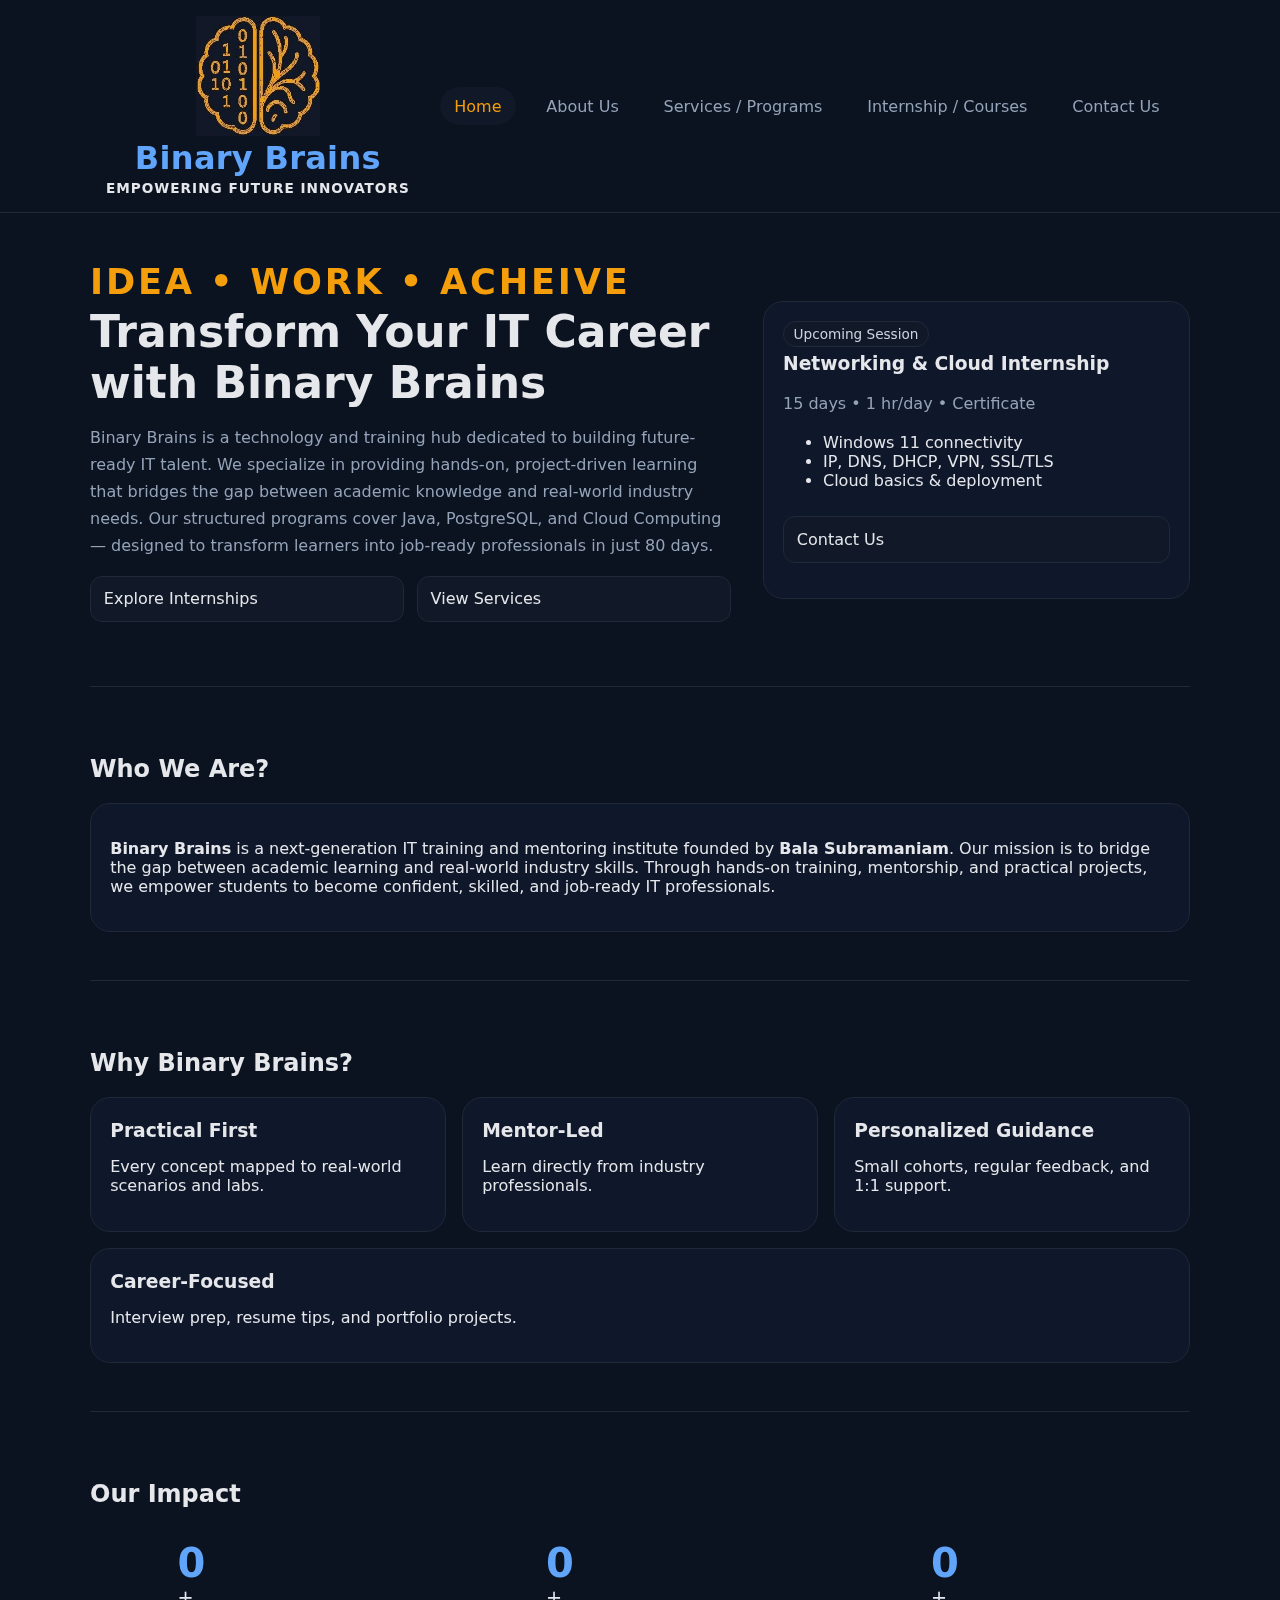
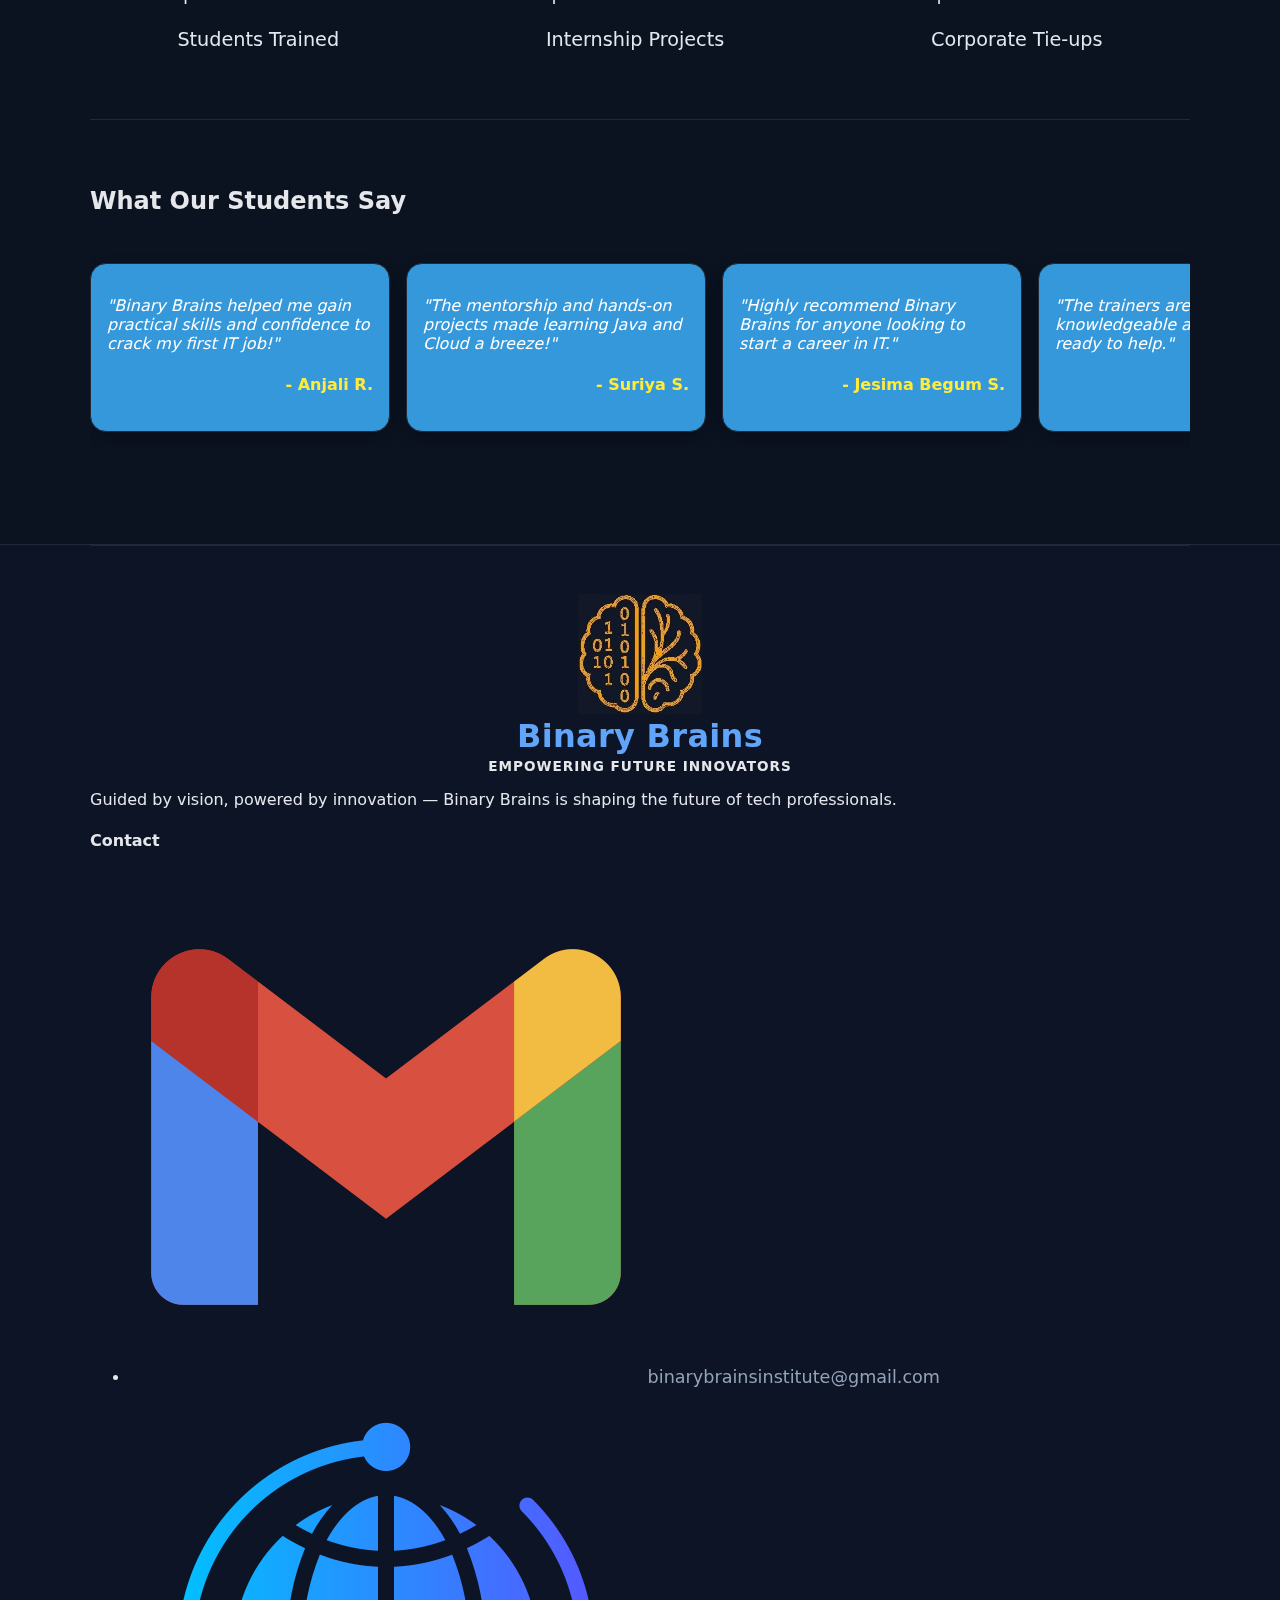
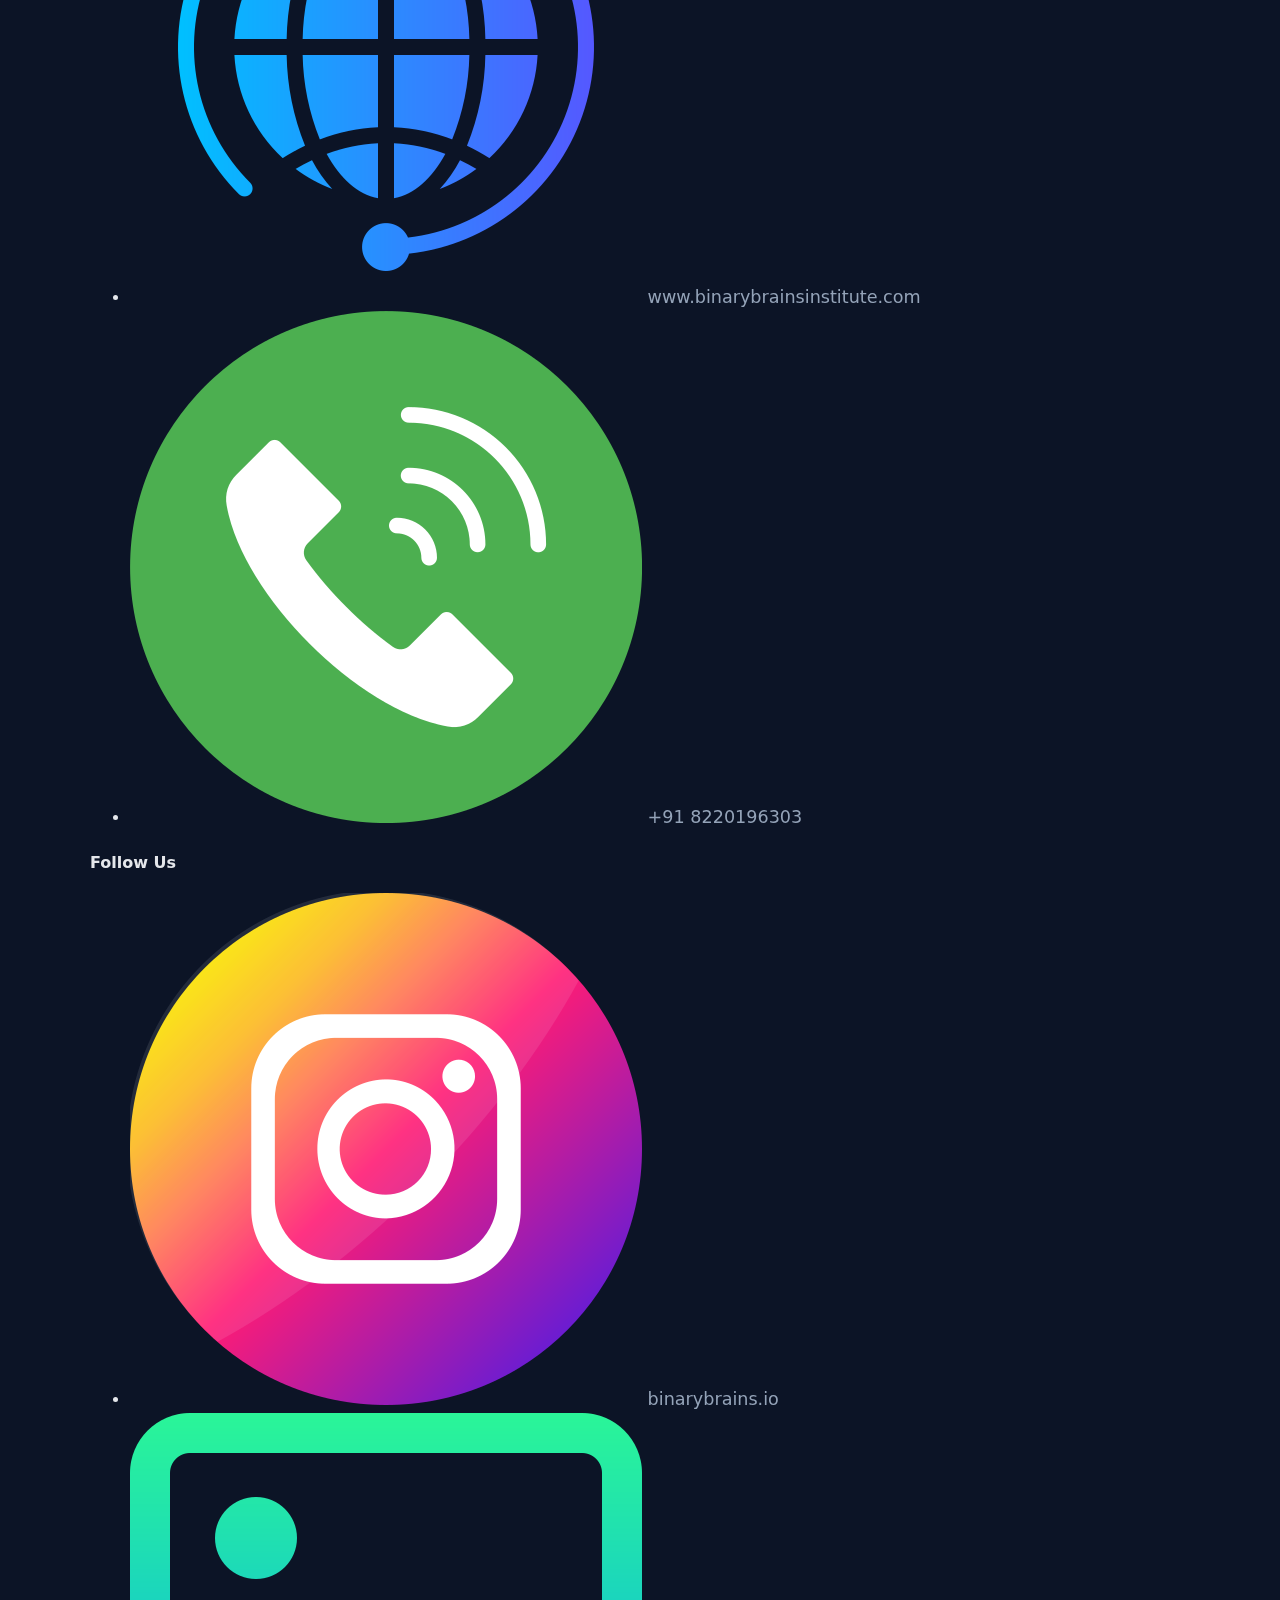
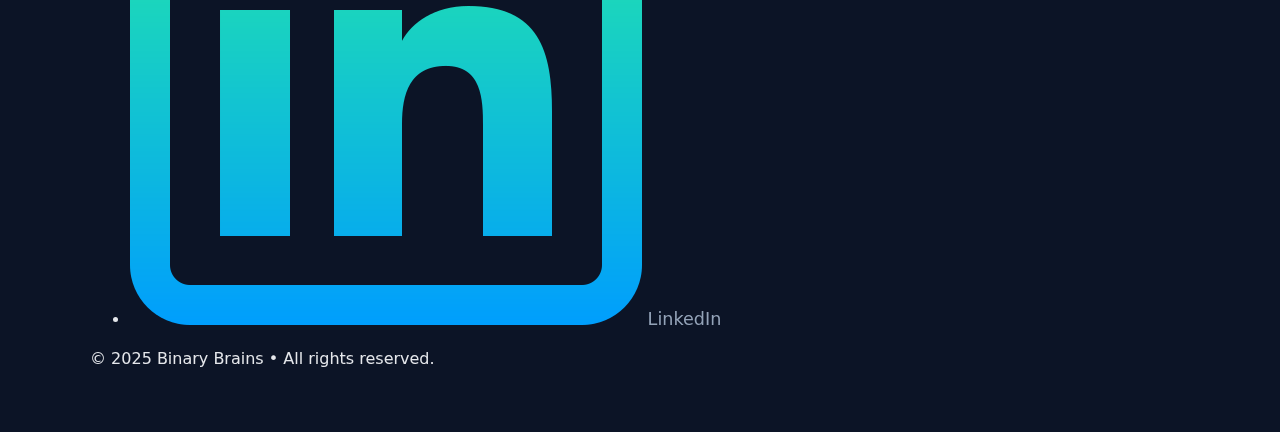
<file: index.html>
<!doctype html>
<html lang="en">
<head>

<meta charset="UTF-8" />
<meta name="viewport" content="width=device-width, initial-scale=1.0" />

<title>Binary Brains | Empowering Future Innovators in IT, Backend Development & Fullstack Development</title>
<meta name="description" content="Binary Brains Institute provides hands-on IT training, Web Development, Backend Development, Fullstack Development, Java, Python, Data Science courses, internships, and mentorship programs to make you job-ready.">


<!-- SEO Meta Tags -->
<meta name="description" content="Binary Brains Institute - Empowering Future Innovators with IT Training, Web Development, Backend Development, Data Science, Internships, and Mentorship.">
<meta name="keywords" content="IT training, internships, Binary Brains, coding, programming, cloud, Java, Python, Web Development, Fullstack, Networking, AI, Data Science">
<meta name="author" content="Binary Brains">

<!-- Open Graph / Social Sharing -->
<meta property="og:type" content="website">
<meta property="og:title" content="Binary Brains - Empowering Future Innovators">
<meta property="og:description" content="Hands-on IT Training, Web Development, Java, Python, Data Science, Internships, and Mentorship to make you job-ready.">
<meta property="og:image" content="https://www.binarybrainsinstitute.com/assets/logo.jpeg">
<meta property="og:url" content="https://www.binarybrainsinstitute.com">
<meta property="og:site_name" content="Binary Brains Institute">

<!-- Twitter Card -->
<meta name="twitter:card" content="summary_large_image">
<meta name="twitter:title" content="Binary Brains - Empowering Future Innovators">
<meta name="twitter:description" content="Hands-on IT Training, Web Development, Java, Python, Data Science, Internships, and Mentorship to make you job-ready.">
<meta name="twitter:image" content="https://www.binarybrainsinstitute.com/assets/logo.jpeg">
<meta name="twitter:site" content="@BinaryBrainsIn">

 <!-- Favicons -->
  <link rel="icon" href="/favicon.ico" type="image/x-icon">
  <link rel="icon" type="image/png" sizes="32x32" href="/favicon-32x32.png">
  <link rel="icon" type="image/png" sizes="16x16" href="/favicon-16x16.png">
  <link rel="apple-touch-icon" sizes="180x180" href="/apple-touch-icon.png">
  <link rel="icon" type="image/png" sizes="192x192" href="/android-chrome-192x192.png">
  <link rel="icon" type="image/png" sizes="512x512" href="/android-chrome-512x512.png">
  <link rel="manifest" href="/site.webmanifest">

  <!-- Mobile Browser Theme -->
  <meta name="theme-color" content="#F59E0B">
  <meta name="apple-mobile-web-app-capable" content="yes">
  <meta name="apple-mobile-web-app-status-bar-style" content="black-translucent">
  <meta name="apple-mobile-web-app-title" content="Binary Brains">
  <meta name="mobile-web-app-capable" content="yes">

<link rel="icon" href="assets/logo.jpeg" />
<link rel="stylesheet" href="styles.css" />

<!-- JSON-LD Structured Data -->
<script type="application/ld+json">
{
  "@context": "https://schema.org",
  "@type": "EducationalOrganization",
  "name": "Binary Brains Institute",
  "url": "https://www.binarybrainsinstitute.com",
  "logo": "https://www.binarybrainsinstitute.com/assets/logo.jpeg",
  "sameAs": [
    "https://www.instagram.com/binarybrainsinstitute",
    "https://www.linkedin.com/company/binarybrainsinstitute"
  ],
  "contactPoint": {
    "@type": "ContactPoint",
    "email": "binarybrainsinstitute@gmail.com",
    "telephone": "+91 8220196303",
    "contactType": "customer support"
  },
  "address": {
    "@type": "PostalAddress",
    "streetAddress": "Your Street Address",
    "addressLocality": "Your City",
    "postalCode": "Your Pincode",
    "addressCountry": "IN"
  },
  "founder": {
    "@type": "Person",
    "name": "Founder Name"
  },
  "foundingDate": "2020",
  "curriculum": {
    "@type": "EducationalOccupationalProgram",
    "name": "Web Development, Python, Data Science",
    "educationalLevel": "Beginner to Advanced"
  }
}
</script>

</head>

<body>

<!-- NAVIGATION -->
<nav>
  <div class="container nav-inner">
    <a href="index.html" class="brand">
      <img src="assets/logo.jpeg" alt="Binary Brains logo"/>
      <span>Binary Brains</span>
      <small class="tagline">EMPOWERING FUTURE INNOVATORS</small>
    </a>
    <ul class="menu">
      <li><a data-nav href="index.html">Home</a></li>
      <li><a data-nav href="about.html">About Us</a></li>
      <li><a data-nav href="services.html">Services / Programs</a></li>
      <li><a data-nav href="internship.html">Internship / Courses</a></li>
      <li><a data-nav href="contact.html">Contact Us</a></li>
    </ul>
    <!--  Hamburger Icon -->
    <button class="menu-toggle" aria-label="Toggle navigation">
      <span></span>
      <span></span>
      <span></span>
    </button>
  </div>

  <!--  Mobile Menu -->
  <div class="mobile">
    <a data-nav href="index.html">Home</a>
    <a data-nav href="about.html">About Us</a>
    <a data-nav href="services.html">Services / Programs</a>
    <a data-nav href="internship.html">Internship / Courses</a>
    <a data-nav href="contact.html">Contact Us</a>
  </div>
</nav>

<header class="container hero">
  <div>
    <div class="kicker">Idea • Work • Acheive</div>
    <h1>Transform Your IT Career with Binary Brains</h1>
    <p>Binary Brains is a technology and training hub dedicated to building future-ready IT talent. We specialize in providing hands-on, project-driven learning that bridges the gap between academic knowledge and real-world industry needs. Our structured programs cover Java, PostgreSQL, and Cloud Computing — designed to transform learners into job-ready professionals in just 80 days.</p>
    <div style="display:flex;gap:.8rem;margin-top:1rem">
      <a class="btn" href="internship.html">Explore Internships</a>
      <a class="btn" href="services.html">View Services</a>
    </div>
  </div>
  <div class="card">
    <span class="badge">Upcoming Session</span>
    <h3 style="margin:.4rem 0">Networking & Cloud Internship</h3>
    <p class="muted">15 days • 1 hr/day • Certificate</p>
    <ul>
      <li>Windows 11 connectivity</li>
      <li>IP, DNS, DHCP, VPN, SSL/TLS</li>
      <li>Cloud basics & deployment</li>
    </ul>
    <a class="btn" href="contact.html" style="margin-top:.6rem">Contact Us</a>
  </div>
</header>

<section class="container section">
  <h2>Who We Are?</h2>
  <div class="card">
    <p>
      <strong>Binary Brains</strong> is a next-generation IT training and mentoring institute founded by <strong>Bala Subramaniam</strong>. 
      Our mission is to bridge the gap between academic learning and real-world industry skills. 
      Through hands-on training, mentorship, and practical projects, we empower students to become confident, skilled, 
      and job-ready IT professionals.
    </p>
  </div>
</section>

<section class="container section">
  <h2>Why Binary Brains?</h2>
  <div class="card-grid">
    <div class="card"><h3>Practical First</h3><p>Every concept mapped to real-world scenarios and labs.</p></div>
    <div class="card"><h3>Mentor-Led</h3><p>Learn directly from industry professionals.</p></div>
    <div class="card"><h3>Personalized Guidance</h3><p>Small cohorts, regular feedback, and 1:1 support.</p></div>
    <div class="card"><h3>Career-Focused</h3><p>Interview prep, resume tips, and portfolio projects.</p></div>
  </div>
</section>

<section class="container section">
  <h2>Our Impact</h2>
  <div class="stats-grid">
    <div class="stat">
      <span class="counter" data-target="200">0</span>+
      <p>Students Trained</p>
    </div>
    <div class="stat">
      <span class="counter" data-target="50">0</span>+
      <p>Internship Projects</p>
    </div>
    <div class="stat">
      <span class="counter" data-target="10">0</span>+
      <p>Corporate Tie-ups</p>
    </div>
  </div>
</section>

<section class="container section">
  <h2>What Our Students Say</h2>
  <div class="testimonial-slider">
    <div class="testimonial-track">
      <div class="testimonial card"><p>"Binary Brains helped me gain practical skills and confidence to crack my first IT job!"</p><h4>- Anjali R.</h4></div>
      <div class="testimonial card"><p>"The mentorship and hands-on projects made learning Java and Cloud a breeze!"</p><h4>- Suriya S.</h4></div>
      <div class="testimonial card"><p>"Highly recommend Binary Brains for anyone looking to start a career in IT."</p><h4>- Jesima Begum S.</h4></div>
      <div class="testimonial card"><p>"The trainers are super knowledgeable and always ready to help."</p><h4>- Akshaya M.</h4></div>
      <div class="testimonial card"><p>"Project-based learning helped me build a strong portfolio for interviews."</p><h4>- Sneha M.</h4></div>
      <!-- Duplicate for seamless scroll -->
      <div class="testimonial card"><p>"Binary Brains helped me gain practical skills and confidence to crack my first IT job!"</p><h4>- Anjali R.</h4></div>
      <div class="testimonial card"><p>"The mentorship and hands-on projects made learning Java and Cloud a breeze!"</p><h4>- Suriya S.</h4></div>
      <div class="testimonial card"><p>"Highly recommend Binary Brains for anyone looking to start a career in IT."</p><h4>- Priya M.</h4></div>
    </div>
  </div>
</section>

<!-- FOOTER -->
<footer>
  <div class="container section footer-content"> 
    <!-- Brand & Vision -->
    <div class="footer-brand">
      <div class="brand">
        <img src="assets/logo.jpeg" alt="" />
        <span>Binary Brains</span>
        <small class="tagline">EMPOWERING FUTURE INNOVATORS</small>
      </div>
      <p>Guided by vision, powered by innovation — Binary Brains is shaping the future of tech professionals.</p>
    </div>

    <!-- Sections Container -->
    <div class="footer-sections-wrapper">
      
      <!-- Contact Left -->
      <div class="footer-contact">
        <h4>Contact</h4>
        <ul>
          <li>
            <a href="mailto:binarybrainsinstitute@gmail.com">
              <img src="assets/email.png" alt="Email" class="footer-icon" /> binarybrainsinstitute@gmail.com
            </a>
          </li>
          <li>
            <a href="https://www.binarybrainsinstitute.com" target="_blank">
              <img src="assets/site.png" alt="Website" class="footer-icon" /> www.binarybrainsinstitute.com
            </a>
          </li>
          <li>
            <a>
              <img src="assets/phone.png" alt="Phone" class="footer-icon" /> +91 8220196303
            </a>
          </li>
        </ul>
      </div>

      <!-- Social Right -->
      <div class="footer-social">
        <h4>Follow Us</h4>
        <ul>
          <li>
            <a href="https://www.instagram.com/binarybrains.io?igsh=MWxpbGZ6ZWJpejVvcg==" target="_blank">
              <img src="assets/instagram.png" alt="Instagram" class="footer-icon" /> binarybrains.io
            </a>
          </li>
          <li>
            <a href="https://linkedin.com" target="_blank">
              <img src="assets/linkedin.png" alt="LinkedIn" class="footer-icon" /> LinkedIn
            </a>
          </li>
        </ul>
      </div>

    </div>

    <!-- Footer Copy -->
    <p class="footer-copy">© 2025 Binary Brains • All rights reserved.</p>
  </div>
</footer>



<script src="script.js"></script>
<script src="//code.tidio.co/osldyqi5levljghtxbujoxabidtcoumn.js" async></script>
</body>
</html>
</file>
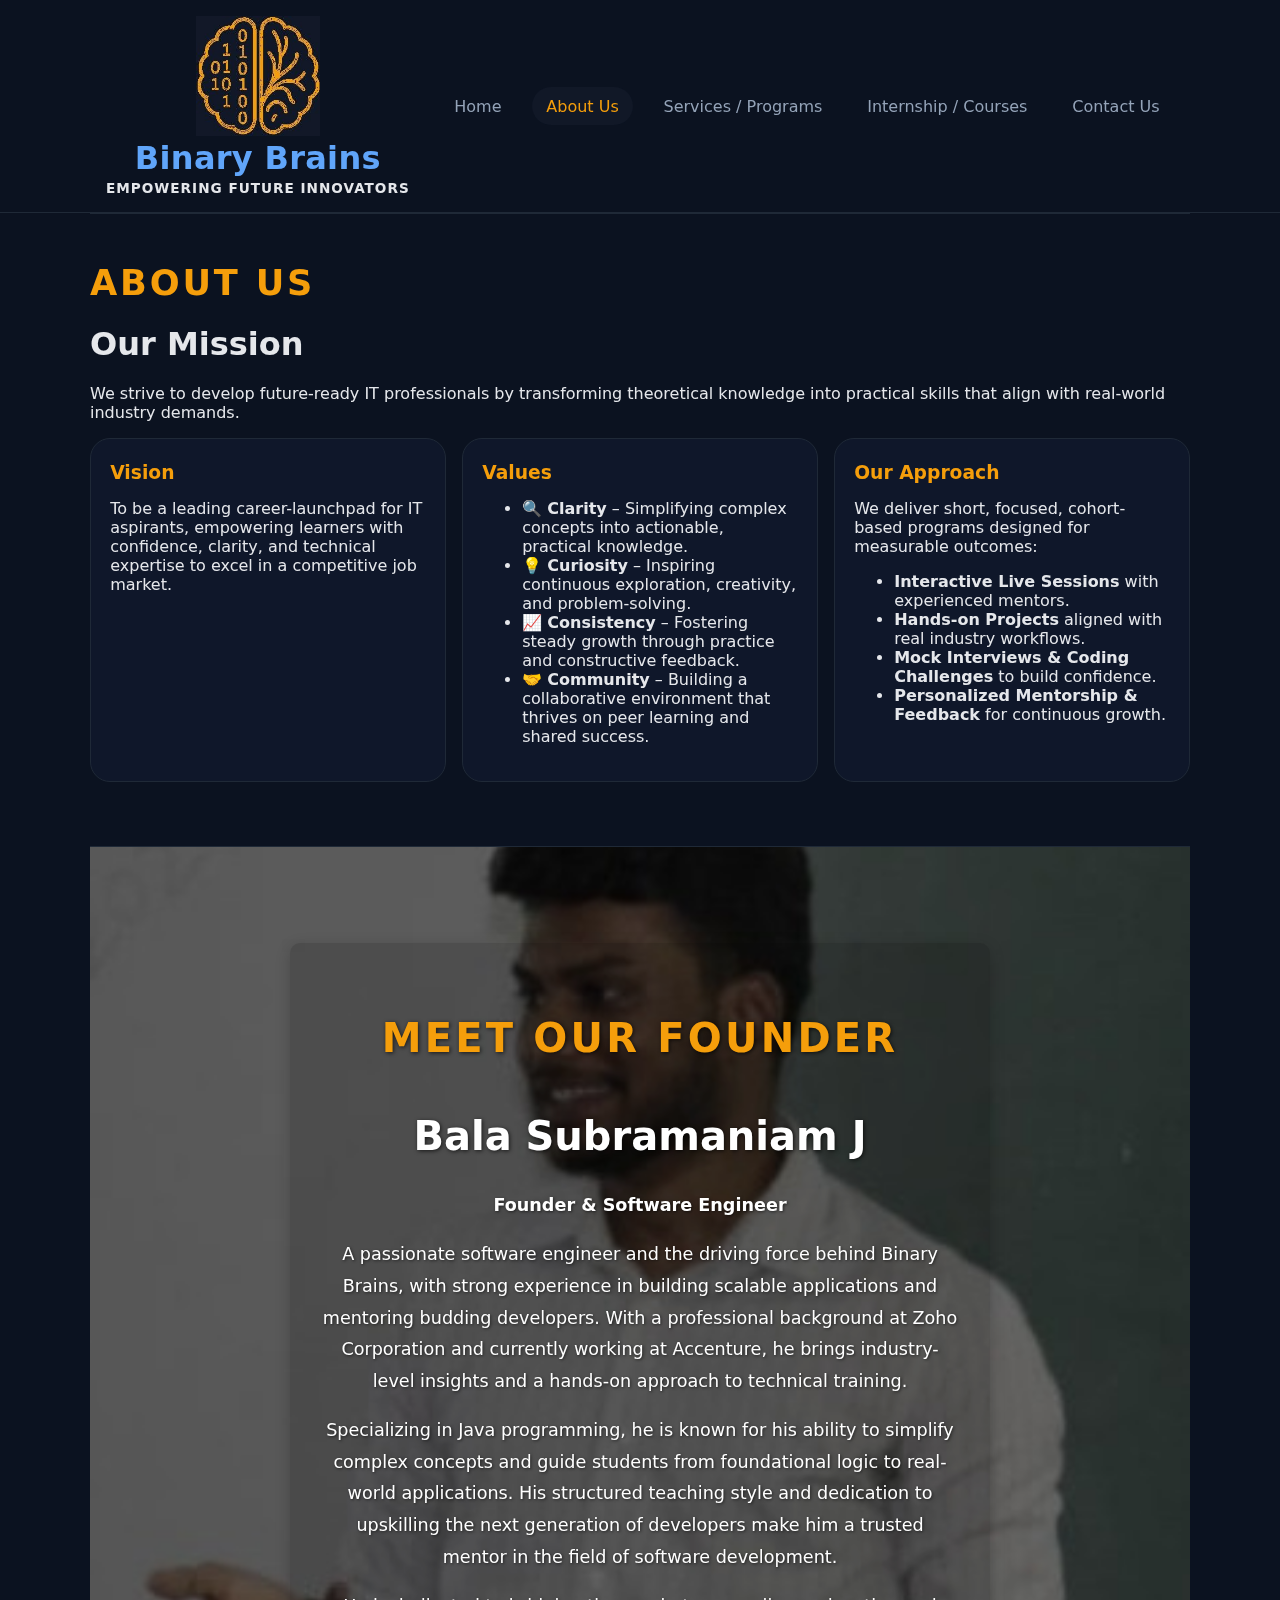
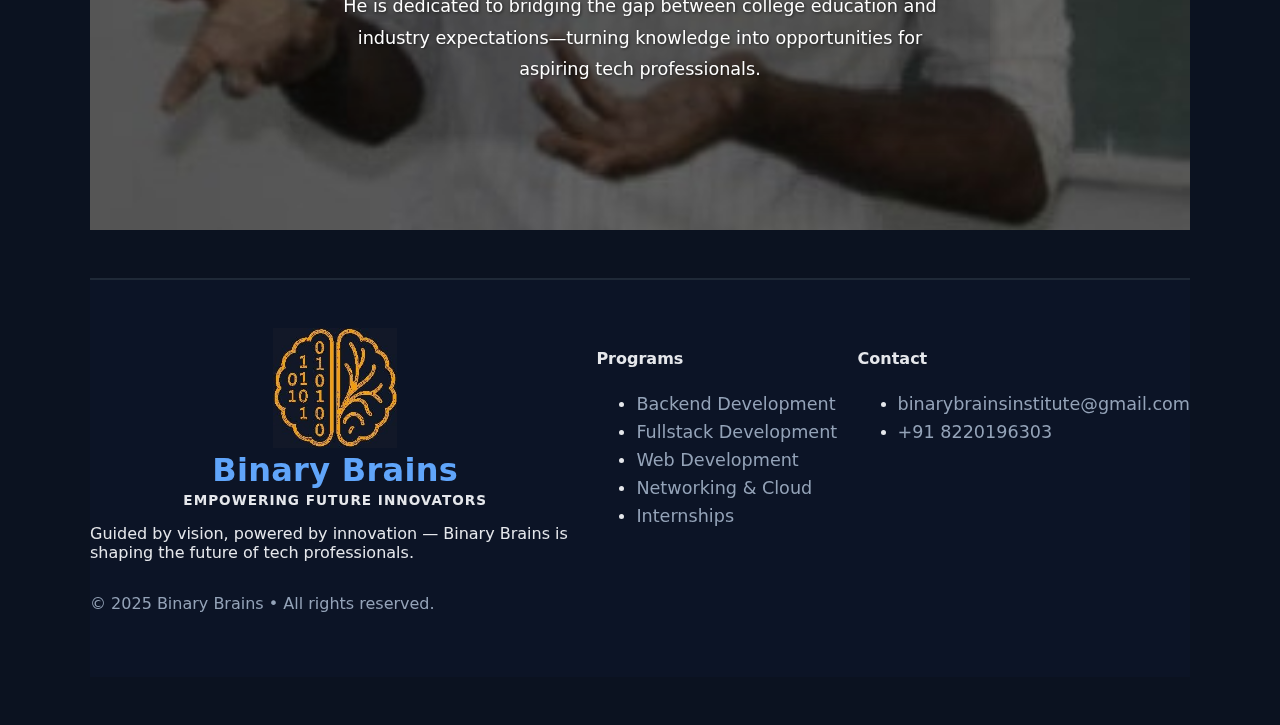
<file: about.html>
<!doctype html>
<html lang="en">
<head>

<meta charset="UTF-8" />
<meta name="viewport" content="width=device-width, initial-scale=1.0" />
<title>Binary Brains</title>
<link rel="icon" href="assets/logo.jpeg" />
<link rel="stylesheet" href="styles.css" />

</head>
<body>

<nav>
  <div class="container nav-inner">
    <a href="index.html" class="brand">
      <img src="assets/logo.jpeg" alt="Binary Brains logo"/>
      <span>Binary Brains</span>
      <small class="tagline">EMPOWERING FUTURE INNOVATORS</small>
    </a>
    <ul class="menu">
      <li><a data-nav href="index.html">Home</a></li>
      <li><a data-nav href="about.html">About Us</a></li>
      <li><a data-nav href="services.html">Services / Programs</a></li>
      <li><a data-nav href="internship.html">Internship / Courses</a></li>
      <li><a data-nav href="contact.html">Contact Us</a></li>
    </ul>
    <button class="menu-toggle">Menu</button>
  </div>
  <div class="mobile">
    <a data-nav href="index.html">Home</a>
    <a data-nav href="about.html">About Us</a>
    <a data-nav href="services.html">Services / Programs</a>
    <a data-nav href="internship.html">Internship / Courses</a>
    <a data-nav href="contact.html">Contact Us</a>
  </div>
</nav>

<section class="container section">
  <div class="kicker">About Us</div>
  <h1>Our Mission</h1>
  <p>We strive to develop future-ready IT professionals by transforming theoretical knowledge into practical skills that align with real-world industry demands.</p>

  <div class="card-grid" style="margin-top:1rem">
    <div class="card">
      <h3 class="kicker-heading">Vision</h3>
      <p>To be a leading career-launchpad for IT aspirants, empowering learners with confidence, clarity, and technical expertise to excel in a competitive job market.</p>
    </div>
    <div class="card">
      <h3 class="kicker-heading">Values</h3>
      <ul>
        <li>🔍 <strong>Clarity</strong> – Simplifying complex concepts into actionable, practical knowledge.</li>
        <li>💡 <strong>Curiosity</strong> – Inspiring continuous exploration, creativity, and problem-solving.</li>
        <li>📈 <strong>Consistency</strong> – Fostering steady growth through practice and constructive feedback.</li>
        <li>🤝 <strong>Community</strong> – Building a collaborative environment that thrives on peer learning and shared success.</li>
      </ul>
    </div>
    <div class="card">
      <h3 class="kicker-heading">Our Approach</h3>
      <p>We deliver short, focused, cohort-based programs designed for measurable outcomes:</p>
      <ul>
        <li><strong>Interactive Live Sessions</strong> with experienced mentors.</li>
        <li><strong>Hands-on Projects</strong> aligned with real industry workflows.</li>
        <li><strong>Mock Interviews & Coding Challenges</strong> to build confidence.</li>
        <li><strong>Personalized Mentorship & Feedback</strong> for continuous growth.</li>
      </ul>
    </div>
  </div>


<section class="container section founder-section">
   <div class="founder-content">
    <h1 class="founder-heading">Meet Our Founder</h1>
    <h1>Bala Subramaniam J</h1>
    <p><strong>Founder & Software Engineer</strong></p>
    <p>A passionate software engineer and the driving force behind Binary Brains, with strong experience in building scalable applications and mentoring budding developers. With a professional background at Zoho Corporation and currently working at Accenture, he brings industry-level insights and a hands-on approach to technical training.</p>
    <p>Specializing in Java programming, he is known for his ability to simplify complex concepts and guide students from foundational logic to real-world applications. His structured teaching style and dedication to upskilling the next generation of developers make him a trusted mentor in the field of software development.</p>
    <p>He is dedicated to bridging the gap between college education and industry expectations—turning knowledge into opportunities for aspiring tech professionals.</p>
  </div>
</section>


<footer>
  <div class="container section">
    <div class="cols">
      <div>
        <div class="brand"><img src="assets/logo.jpeg" alt="" /><span>Binary Brains</span><small class="tagline">EMPOWERING FUTURE INNOVATORS</small></div>
        <p class="muted">Guided by vision, powered by innovation — Binary Brains is shaping the future of tech professionals.</p>
      </div>
      <div>
        <h4>Programs</h4>
        <ul>
           <li><a href="services.html">Backend Development</a></li>
          <li><a href="services.html">Fullstack Development</a></li>
          <li><a href="services.html">Web Development</a></li>
          <li><a href="services.html">Networking & Cloud</a></li>
          <li><a href="internship.html">Internships</a></li>
        </ul>
      </div>
      <div>
        <h4>Contact</h4>
        <ul>
          <li><a href="mailto:binarybrainsinstitute@gmail.com">binarybrainsinstitute@gmail.com</a></li>
          <li><a>+91 8220196303</a></li>
        </ul>
      </div>
    </div>
    <p style="color:#94a3b8;margin-top:1rem">© 2025 Binary Brains • All rights reserved.</p>
  </div>
</footer>

<script src="script.js"></script>
</body>
</html>
</file>
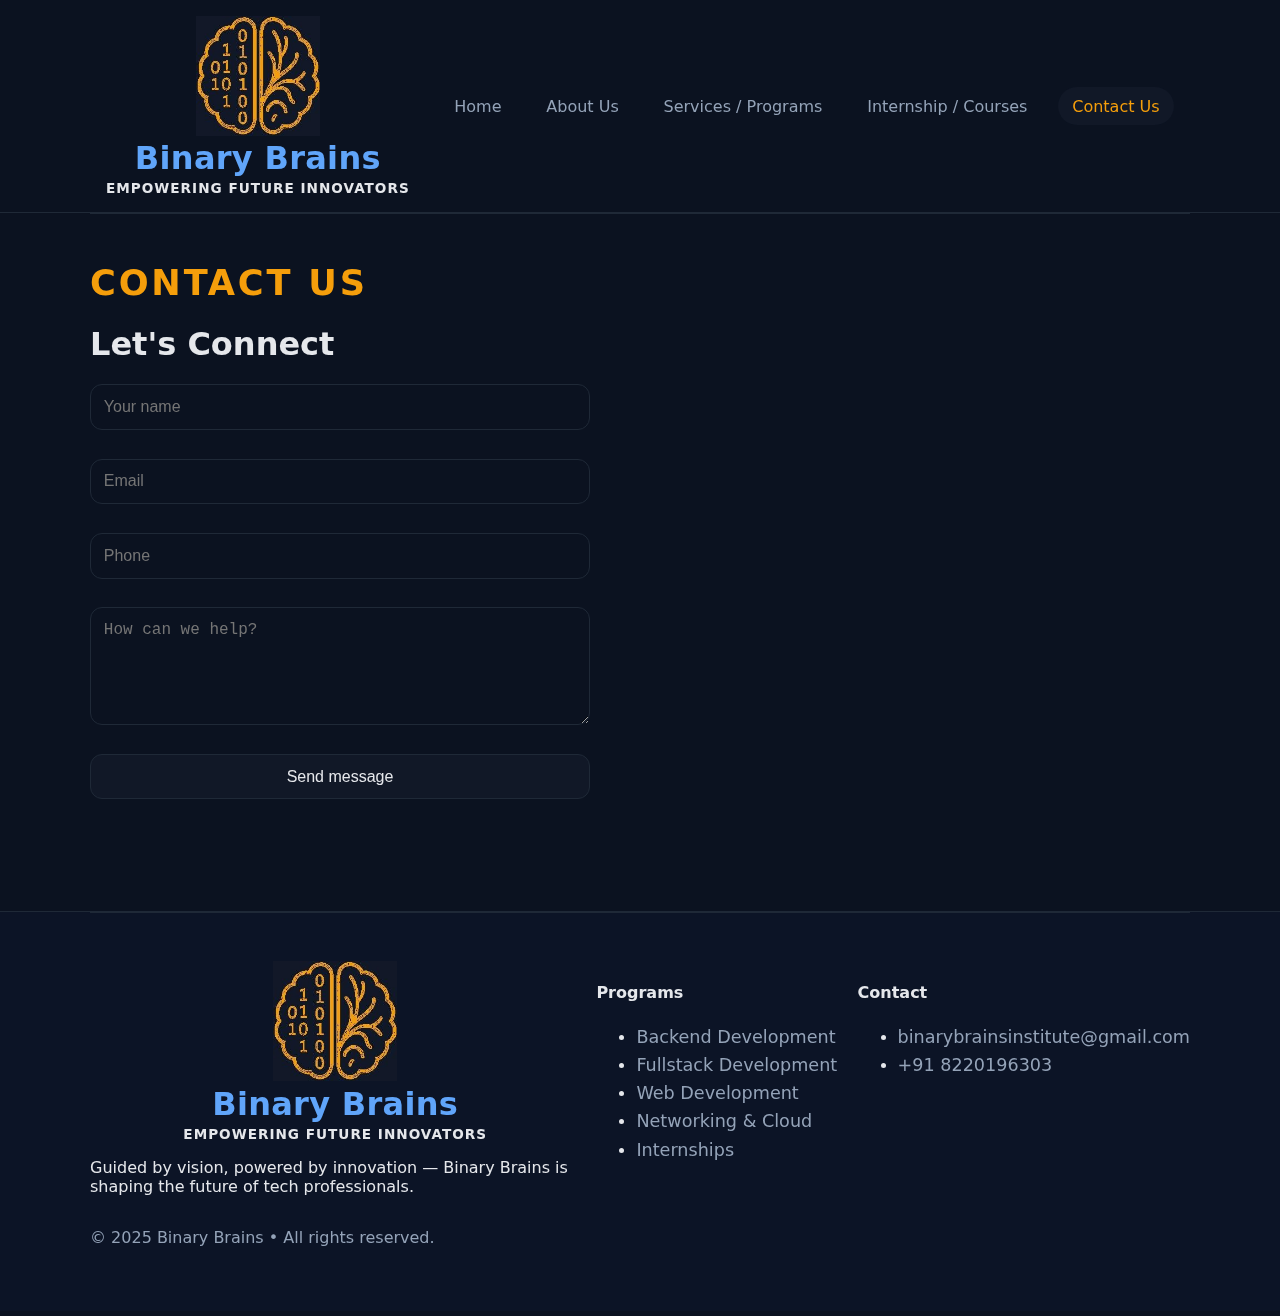
<file: contact.html>
<!doctype html>
<html lang="en">
<head>

<meta charset="UTF-8" />
<meta name="viewport" content="width=device-width, initial-scale=1.0" />
<title>Binary Brains</title>
<link rel="icon" href="assets/logo.jpeg" />
<link rel="stylesheet" href="styles.css" />

</head>
<body>

<nav>
  <div class="container nav-inner">
    <a href="index.html" class="brand">
      <img src="assets/logo.jpeg" alt="Binary Brains logo"/>
      <span>Binary Brains</span>
      <small class="tagline">EMPOWERING FUTURE INNOVATORS</small>
    </a>
    <ul class="menu">
      <li><a data-nav href="index.html">Home</a></li>
      <li><a data-nav href="about.html">About Us</a></li>
      <li><a data-nav href="services.html">Services / Programs</a></li>
      <li><a data-nav href="internship.html">Internship / Courses</a></li>
      <li><a data-nav href="contact.html">Contact Us</a></li>
    </ul>
    <button class="menu-toggle">Menu</button>
  </div>
  <div class="mobile">
    <a data-nav href="index.html">Home</a>
    <a data-nav href="about.html">About Us</a>
    <a data-nav href="services.html">Services / Programs</a>
    <a data-nav href="internship.html">Internship / Courses</a>
    <a data-nav href="contact.html">Contact Us</a>
  </div>
</nav>

<section class="container section">
  <div class="kicker">Contact Us</div>
  <h1>Let's Connect</h1>
  <form id="contact-form" class="form" autocomplete="on">
    <input class="input" name="name" placeholder="Your name" required />
    <input class="input" name="email" type="email" placeholder="Email" required />
    <input class="input" name="phone" type="tel" placeholder="Phone" />
    <textarea class="input" name="message" rows="5" placeholder="How can we help?" required></textarea>
    <button class="btn" type="submit">Send message</button>
  </form>
</section>

<!-- Toast notification -->
<div id="toast" class="toast"></div>

<footer>
  <div class="container section">
    <div class="cols">
      <div>
        <div class="brand"><img src="assets/logo.jpeg" alt="" /><span>Binary Brains</span><small class="tagline">EMPOWERING FUTURE INNOVATORS</small></div>
        <p class="muted">Guided by vision, powered by innovation — Binary Brains is shaping the future of tech professionals.</p>
      </div>
      <div>
        <h4>Programs</h4>
        <ul>
           <li><a href="services.html">Backend Development</a></li>
          <li><a href="services.html">Fullstack Development</a></li>
          <li><a href="services.html">Web Development</a></li>
          <li><a href="services.html">Networking & Cloud</a></li>
          <li><a href="internship.html">Internships</a></li>
        </ul>
      </div>
      <div>
        <h4>Contact</h4>
        <ul>
          <li><a href="mailto:binarybrainsinstitute@gmail.com">binarybrainsinstitute@gmail.com</a></li>
          <li><a>+91 8220196303</a></li>
        </ul>
      </div>
    </div>
    <p style="color:#94a3b8;margin-top:1rem">© 2025 Binary Brains • All rights reserved.</p>
  </div>
</footer>

<script src="script.js"></script>
</body>
</html>
</file>
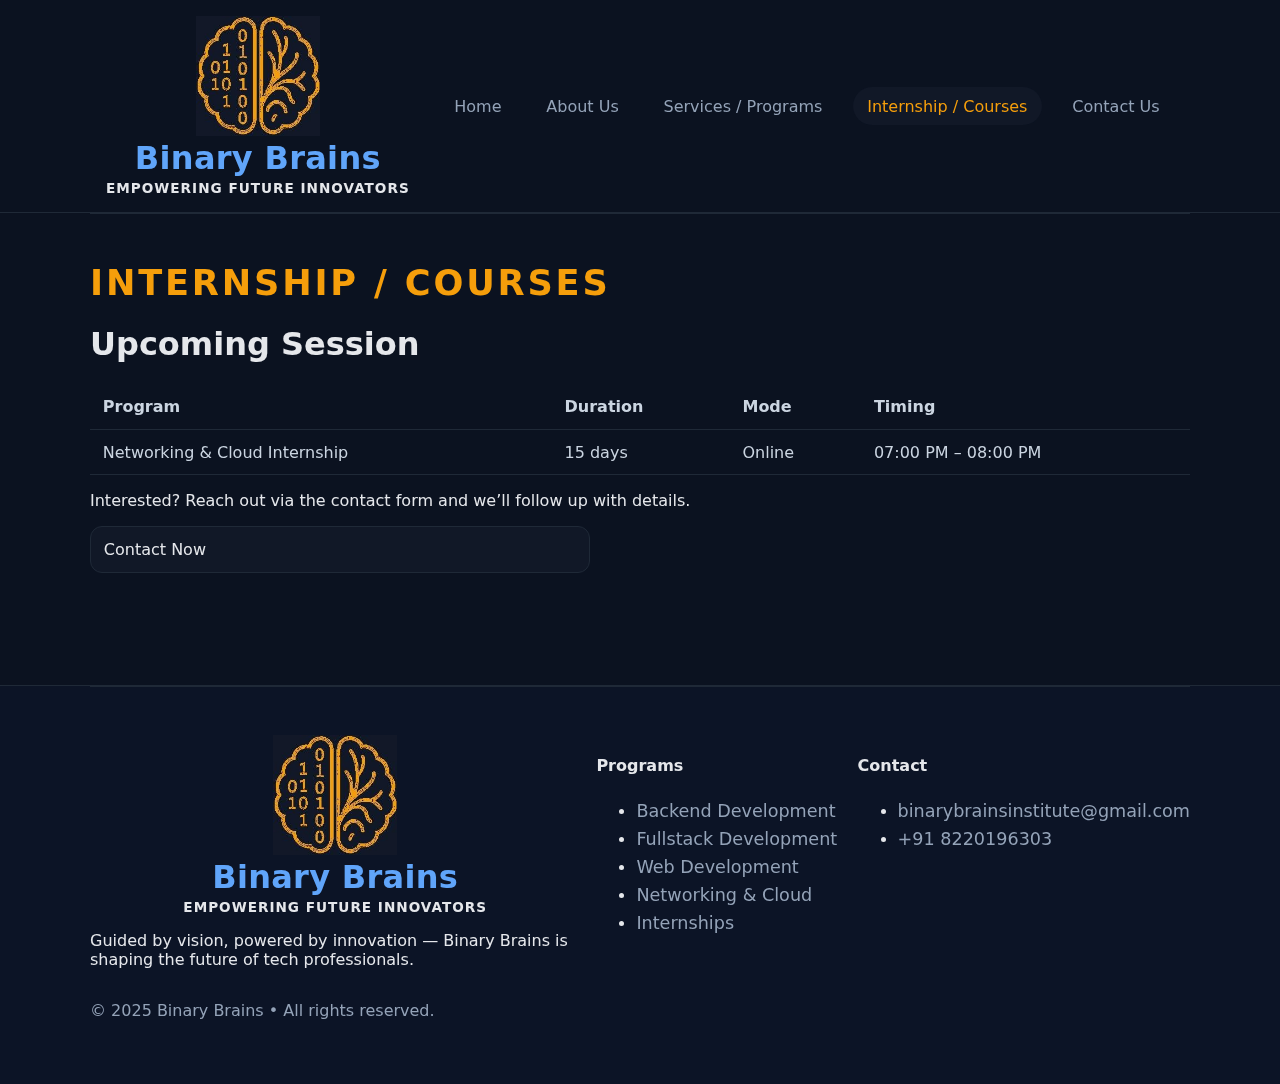
<file: internship.html>
<!doctype html>
<html lang="en">
<head>

<meta charset="UTF-8" />
<meta name="viewport" content="width=device-width, initial-scale=1.0" />
<title>Binary Brains</title>
<link rel="icon" href="assets/logo.jpeg" />
<link rel="stylesheet" href="styles.css" />

</head>
<body>

<nav>
  <div class="container nav-inner">
    <a href="index.html" class="brand">
      <img src="assets/logo.jpeg" alt="Binary Brains logo"/>
      <span>Binary Brains</span>
      <small class="tagline">EMPOWERING FUTURE INNOVATORS</small>
    </a>
    <ul class="menu">
      <li><a data-nav href="index.html">Home</a></li>
      <li><a data-nav href="about.html">About Us</a></li>
      <li><a data-nav href="services.html">Services / Programs</a></li>
      <li><a data-nav href="internship.html">Internship / Courses</a></li>
      <li><a data-nav href="contact.html">Contact Us</a></li>
    </ul>
    <button class="menu-toggle">Menu</button>
  </div>
  <div class="mobile">
    <a data-nav href="index.html">Home</a>
    <a data-nav href="about.html">About Us</a>
    <a data-nav href="services.html">Services / Programs</a>
    <a data-nav href="internship.html">Internship / Courses</a>
    <a data-nav href="contact.html">Contact Us</a>
  </div>
</nav>

<section class="container section">
  <div class="kicker">Internship / Courses</div>
  <h1>Upcoming Session</h1>
  <table class="table" style="margin-top:1rem">
    <thead><tr><th>Program</th><th>Duration</th><th>Mode</th><th>Timing</th></tr></thead>
    <tbody>
      <tr><td>Networking & Cloud Internship</td><td>15 days</td><td>Online</td><td>07:00 PM – 08:00 PM</td></tr>
    </tbody>
  </table>
  <p style="margin-top:1rem">Interested? Reach out via the contact form and we’ll follow up with details.</p>
  <a class="btn" href="contact.html">Contact Now</a>
</section>

<footer>
  <div class="container section">
    <div class="cols">
      <div>
        <div class="brand"><img src="assets/logo.jpeg" alt="" /><span>Binary Brains</span><small class="tagline">EMPOWERING FUTURE INNOVATORS</small></div>
        <p class="muted">Guided by vision, powered by innovation — Binary Brains is shaping the future of tech professionals.</p>
      </div>
      <div>
        <h4>Programs</h4>
        <ul>
           <li><a href="services.html">Backend Development</a></li>
          <li><a href="services.html">Fullstack Development</a></li>
          <li><a href="services.html">Web Development</a></li>
          <li><a href="services.html">Networking & Cloud</a></li>
          <li><a href="internship.html">Internships</a></li>
        </ul>
      </div>
      <div>
        <h4>Contact</h4>
        <ul>
          <li><a href="mailto:binarybrainsinstitute@gmail.com">binarybrainsinstitute@gmail.com</a></li>
          <li><a>+91 8220196303</a></li>
        </ul>
      </div>
    </div>
    <p style="color:#94a3b8;margin-top:1rem">© 2025 Binary Brains • All rights reserved.</p>
  </div>
</footer>

<script src="script.js"></script>
</body>
</html>
</file>
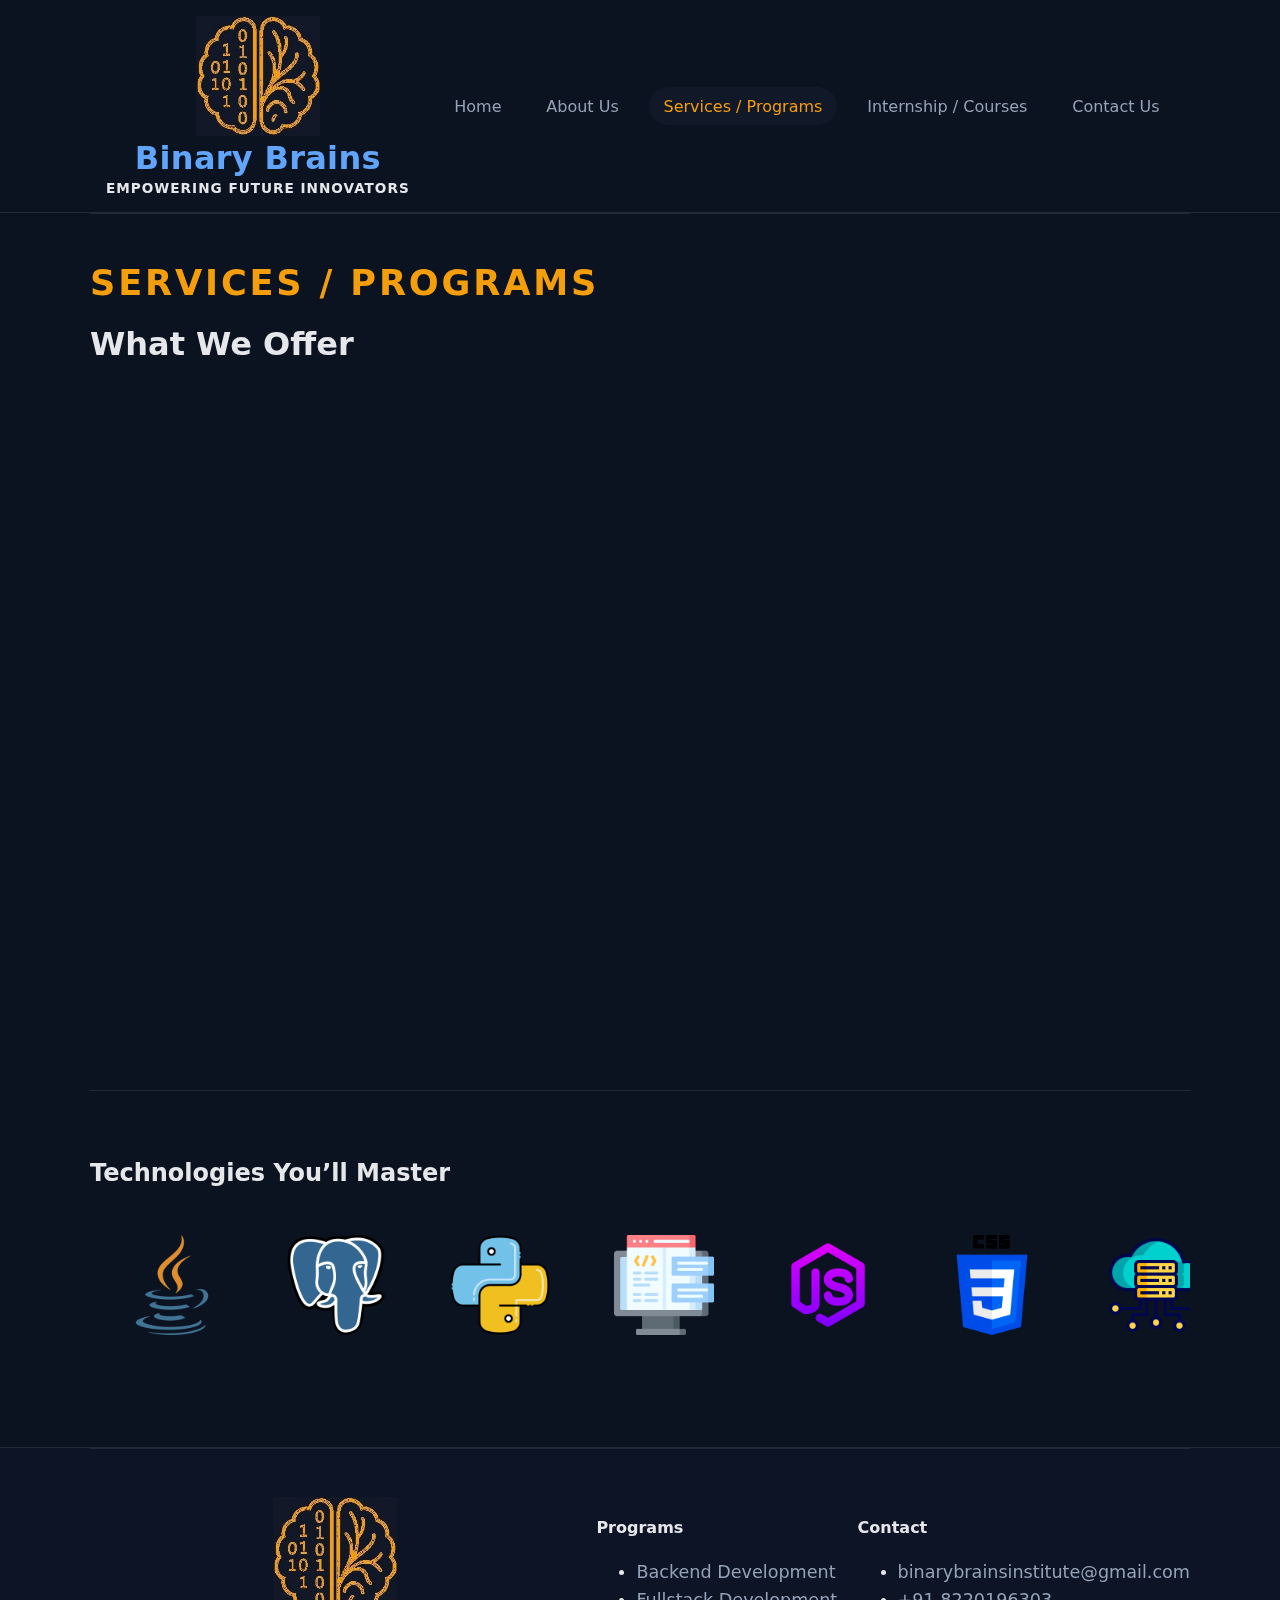
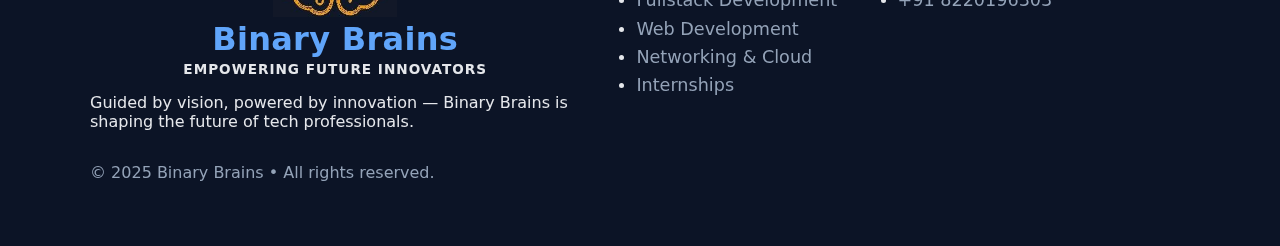
<file: services.html>
<!doctype html>
<html lang="en">
<head>

<meta charset="UTF-8" />
<meta name="viewport" content="width=device-width, initial-scale=1.0" />
<title>Binary Brains</title>
<link rel="icon" href="assets/logo.jpeg" />
<link rel="stylesheet" href="styles.css" />

</head>
<body>

<nav>
  <div class="container nav-inner">
    <a href="index.html" class="brand">
      <img src="assets/logo.jpeg" alt="Binary Brains logo"/>
      <span>Binary Brains</span>
      <small class="tagline">EMPOWERING FUTURE INNOVATORS</small>
    </a>
    <ul class="menu">
      <li><a data-nav href="index.html">Home</a></li>
      <li><a data-nav href="about.html">About Us</a></li>
      <li><a data-nav href="services.html">Services / Programs</a></li>
      <li><a data-nav href="internship.html">Internship / Courses</a></li>
      <li><a data-nav href="contact.html">Contact Us</a></li>
    </ul>
    <button class="menu-toggle">Menu</button>
  </div>
  <div class="mobile">
    <a data-nav href="index.html">Home</a>
    <a data-nav href="about.html">About Us</a>
    <a data-nav href="services.html">Services / Programs</a>
    <a data-nav href="internship.html">Internship / Courses</a>
    <a data-nav href="contact.html">Contact Us</a>
  </div>
</nav>
<section class="container section services-section">
  <div class="kicker">Services / Programs</div>
  <h1>What We Offer</h1>

  <div class="card-grid">    
    <!-- Backend Development -->
    <div class="card">
      <h3>Backend Development</h3>
      <p>Master Core Java, OOPs, and Advanced Backend concepts. Dive into SQL, integration projects, and real-world application development to become a job-ready Java professional.</p>
    </div>

    <!-- Fullstack Development -->
    <div class="card">
      <h3>Fullstack Development</h3>
      <p>Master HTML, CSS, and JavaScript while building dynamic user interfaces with React. Learn Node.js for backend development, work with APIs, and integrate databases to create end-to-end web applications. Gain hands-on experience through real-world projects and become a job-ready Fullstack Developer.</p>
    </div>

    <!-- Web Development Essentials -->
    <div class="card">
      <h3>Web Development Essentials</h3>
      <p>Build responsive and dynamic websites with HTML, CSS, JavaScript, and popular frontend frameworks. Combine theory with projects to create a strong portfolio.</p>
    </div>

    <!-- Networking & Cloud -->
    <div class="card">
      <h3>Networking & Cloud</h3>
      <p>Learn AWS and Azure fundamentals including compute, storage, networking, IAM, and deployments. Understand cloud architecture and gain hands-on experience with practical exercises.</p>
    </div>

    <!-- Custom Workshops -->
    <div class="card">
      <h3>Custom Workshops</h3>
      <p>Tailored sessions for colleges or student groups focusing on trending technologies, problem-solving skills, and practical tools for fast-track learning.</p>
    </div>
 
    <!-- Internship & Capstone Projects -->
    <div class="card">
      <h3>Internship & Capstone Projects</h3>
      <p>Work on live projects under mentorship. Experience the full software development lifecycle and build a portfolio that impresses employers.</p>
    </div>
  </div>
</section>

<section class="container section">
  <h2>Technologies You’ll Master</h2>
  <div class="logo-slider">
    <div class="logo-track">
      <img src="assets/java.png" alt="Java Logo">
      <img src="assets/psql.png" alt="Psql Logo">
      <img src="assets/python.png" alt="Python Logo">
      <img src="assets/web.png" alt="Web Logo">
      <img src="assets/js.png" alt="JS Logo">
      <img src="assets/css.png" alt="CSS Logo">
      <img src="assets/cloud.png" alt="Cloud Logo">
      <img src="assets/db.png" alt="DB Logo">
      <img src="assets/react.png" alt="React Logo">
      <img src="assets/html.png" alt="Html Logo">
      <img src="assets/nodejs.png" alt="Nodejs Logo">
      
      <!-- duplicate for seamless scroll -->
      <img src="assets/java.png" alt="Java Logo">
      <img src="assets/psql.png" alt="Psql Logo">
      <img src="assets/python.png" alt="Python Logo">
      <img src="assets/web.png" alt="Web Logo">
      <img src="assets/js.png" alt="JS Logo">
      <img src="assets/css.png" alt="CSS Logo">
      <img src="assets/cloud.png" alt="Cloud Logo">
      <img src="assets/db.png" alt="DB Logo">
      <img src="assets/react.png" alt="React Logo">
      <img src="assets/html.png" alt="Html Logo">
      <img src="assets/nodejs.png" alt="Nodejs Logo">
      
    </div>
  </div>
</section>


<footer>
  <div class="container section">
    <div class="cols">
      <div>
        <div class="brand"><img src="assets/logo.jpeg" alt="" /><span>Binary Brains</span><small class="tagline">EMPOWERING FUTURE INNOVATORS</small></div>
        <p class="muted">Guided by vision, powered by innovation — Binary Brains is shaping the future of tech professionals.</p>
      </div>
      <div>
        <h4>Programs</h4>
        <ul>
           <li><a href="services.html">Backend Development</a></li>
          <li><a href="services.html">Fullstack Development</a></li>
          <li><a href="services.html">Web Development</a></li>
          <li><a href="services.html">Networking & Cloud</a></li>
          <li><a href="internship.html">Internships</a></li>
        </ul>
      </div>
      <div>
        <h4>Contact</h4>
        <ul>
          <li><a href="mailto:binarybrainsinstitute@gmail.com">binarybrainsinstitute@gmail.com</a></li>
          <li><a>+91 8220196303</a></li>
        </ul>
      </div>
    </div>
    <p style="color:#94a3b8;margin-top:1rem">© 2025 Binary Brains • All rights reserved.</p>
  </div>
</footer>

<script src="script.js"></script>
</body>
</html>
</file>
<file: styles.css>
:root{
  --bg:#0b1220;
  --card:#0f172a;
  --muted:#94a3b8;
  --primary:#60a5fa;
  --accent:#f59e0b;
  --text:#e5e7eb;
}
.brand {
  display: flex;
  flex-direction: column;   /* stack brand-top and tagline vertically */
  align-items: center; /*flex-start;  /* align content to the left */
  gap: 0.2rem;
}

.brand-top {
  display: flex;
  align-items: center;      /* centers logo and text vertically */
  gap: 0.5rem;
}

.brand img {
  height: 120px;             /* adjust logo size (change if needed) */
  width: auto;
}

.brand span {
  font-size: 2rem;          /* bigger text */
  font-weight: 700;
  color: #60A5FA;           /* logo blue */
  letter-spacing: .3px;
}

.brand .tagline {
  font-size: 0.85rem;
  font-weight: 600;
  color: #e5e7eb;         
  letter-spacing: 1px;
  text-transform: uppercase;
}


*{box-sizing:border-box}
html,body{margin:0;padding:0;font-family:Inter,system-ui,Segoe UI,Roboto,Helvetica,Arial,sans-serif;background:var(--bg);color:var(--text)}
a{color:inherit;text-decoration:none}
.container{max-width:1100px;margin:0 auto;padding:1rem}
nav{
  position:sticky;top:0;z-index:50;
  background:rgba(11,18,32,.7);backdrop-filter:saturate(1.2) blur(8px);
  border-bottom:1px solid #1f2937;
}
.nav-inner{display:flex;align-items:center;justify-content:space-between;gap:1rem}


ul.menu{display:flex;gap:1rem;list-style:none;margin:0;padding:0;align-items:center}
ul.menu a{padding:.6rem .9rem;border-radius:999px;color:var(--muted)}
ul.menu a.active, ul.menu a:hover{color: var(--accent);background:#111827}
.btn {
  display: inline-block;
  padding: .75rem 1rem;
  border-radius: 12px;
  border: 1px solid #1f2937;
  background: #111827;
  color: #e5e7eb;
  transition: all 0.3s ease; /* smooth hover effect */
}

.btn:hover {
  background: var(--accent); /* orange background */
  color: #111827;            /* dark text for contrast */
  transform: translateY(-1px);
}
.hero{display:grid;grid-template-columns:1.2fr .8fr;gap:2rem;align-items:center;padding:3rem 0}
.hero h1{font-size:clamp(28px,3.5vw,44px);margin:.2rem 0}
.hero p{color:var(--muted);line-height:1.7}
.card-grid{display:grid;grid-template-columns:repeat(auto-fit,minmax(260px,1fr));gap:1rem}
.card{background:var(--card);border:1px solid #1f2937;border-radius:20px;padding:1.2rem}
.card h3{margin:.2rem 0 .5rem}
/*.card:hover h3 {color: var(--accent);}
.card:hover p {color: var(--accent);}*/
.section{padding:3rem 0;border-top:1px solid #1f2937}
footer{margin-top:3rem;border-top:1px solid #1f2937;background:#0c1426}
footer .cols{display:grid;grid-template-columns:2fr 1fr 1fr;gap:1rem}
footer a{color:var(--muted);font-size: 1.1rem;line-height: 1.6;}
/* Responsive */
@media (max-width:900px){
  .hero{grid-template-columns:1fr}
  ul.menu{display:none}
  .menu-toggle{display:inline-block}
}
.menu-toggle{display:none;border:1px solid #1f2937;background:#111827;color:#e5e7eb;border-radius:10px;padding:.5rem .75rem}
.mobile{display:none}
.mobile.open{display:block;background:#0b1220;border-top:1px solid #1f2937}
.mobile a{display:block;padding:1rem;border-bottom:1px solid #111827;color:var(--muted)}
.mobile a.active{color:white}
.form{display:grid;gap:.8rem;max-width:560px}
.input, textarea{
  background:#0b1220;border:1px solid #1f2937;color:#e5e7eb;border-radius:12px;padding:.8rem
}
.badge{display:inline-block;padding:.25rem .6rem;border-radius:999px;background:#111827;border:1px solid #1f2937;color:#cbd5e1;font-size:.85rem}
.table{width:100%;border-collapse:collapse}
.table th,.table td{padding:.8rem;border-bottom:1px solid #1f2937;text-align:left;color:#cbd5e1}
.kicker{color:var(--accent);font-weight:600;letter-spacing:.08em;text-transform:uppercase;font-size:2.2rem}

.founder-heading {
  color: var(--accent);
  font-weight: 600;
  letter-spacing: 0.08em;
  text-transform: uppercase;
  font-size: 0.9rem;
}

.founder-section {
  position: relative;
  background: url('assets/founder.jpeg') no-repeat center center;
  background-size: cover;
  padding: 6rem 2rem;
  margin-top: 4rem;
  color: #fff;
}

.founder-content {
  position: relative;
  max-width: 700px;
  margin: 0 auto;
  text-align: center;
  line-height: 1.8;
  padding: 2rem;
  background-color: rgba(0, 0, 0, 0.15); 
  border-radius: 10px; 
  box-shadow: 0 4px 15px rgba(0,0,0,0.2);
}


.founder-content h1 {
  font-size: 2.5rem;
  margin-bottom: 0.5rem;
  text-shadow: 1px 1px 4px rgba(0,0,0,0.7); 
}

.founder-content p {
  margin-bottom: 1rem;
  font-size: 1.1rem;
  text-shadow: 1px 1px 3px rgba(0,0,0,0.6);
}

@media (max-width: 768px) {
  .founder-section {
    margin-top: 6rem; 
  }
}

.services-section .card-grid {
  display: grid;
  grid-template-columns: repeat(auto-fit, minmax(250px, 1fr));
  gap: 2rem;
  margin-top: 2rem;
}

.services-section .card {
  background-color: #f1f5f9;
  padding: 1.5rem;
  border-radius: 10px;
  box-shadow: 0 4px 12px rgba(0,0,0,0.1);
  transition: transform 0.3s ease, box-shadow 0.3s ease;
}

.services-section .card h3 {
  margin-top: 0;
  color: #0f172a;
}

.services-section .card p {
  margin-bottom: 0;
  color: #334155;
}

/* Hover Effect */
.services-section .card:hover {
  transform: translateY(-5px);
  box-shadow: 0 8px 20px rgba(0,0,0,0.15);
}

/* Responsive */
@media (max-width: 768px) {
  .services-section .card-grid {
    grid-template-columns: 1fr;
  }
}

/* Fade-in & slide-up animation */
@keyframes fadeSlideUp {
  0% {
    opacity: 0;
    transform: translateY(30px);
  }
  100% {
    opacity: 1;
    transform: translateY(0);
  }
}

.services-section .card {
  background-color: #f1f5f9;
  padding: 1.5rem;
  border-radius: 10px;
  box-shadow: 0 4px 12px rgba(0,0,0,0.1);
  transition: transform 0.3s ease, box-shadow 0.3s ease;
  opacity: 0; 
  transform: translateY(30px);
}

/* Hover effect */
.services-section .card:hover {
  transform: translateY(-5px);
  box-shadow: 0 8px 20px rgba(0,0,0,0.15);
}

/* About Us card hover effect */
.section .card-grid .card {
  transition: transform 0.3s ease, box-shadow 0.3s ease;
}

.section .card-grid .card:hover {
  transform: translateY(-8px) scale(1.02) rotateZ(-1deg);
  box-shadow: 0 12px 30px rgba(0,0,0,0.2);
}

.kicker-heading {
  color: var(--accent);   
}
.input, .btn {
  width: 100%;
  max-width: 500px;
  margin-bottom: 1rem;
  padding: 0.8rem;
  font-size: 1rem;
}

.card-grid {
  display: flex;
  flex-wrap: wrap;
  gap: 1rem;
}

.card {
  flex: 1 1 300px; 
}

.toast {
  visibility: hidden;
  min-width: 250px;
  margin-left: -125px;
  background: #333;
  color: #fff;
  text-align: center;
  border-radius: 8px;
  padding: 12px;
  position: fixed;
  z-index: 1000;
  left: 50%;
  bottom: 30px;
  font-size: 1rem;
  opacity: 0;
  transition: opacity 0.5s, bottom 0.5s;
}

.toast.show {
  visibility: visible;
  opacity: 1;
  bottom: 50px;
}

/* ---------- Logo Slider ---------- */
.logo-slider {
  overflow: hidden;
  position: relative;
  background: #0b1220;
  padding: 1rem 0;
  border-radius: 8px;
  margin-top: 2rem;
}

.logo-track {
  display: flex;
  width: calc(200px * 10); /* adjust based on logo count */
  animation: scroll 25s linear infinite;
}

.logo-track img {
  width: 100px;   /* default desktop size */
  margin: 0 2rem;
  transition: transform 0.3s;
}

.logo-track img:hover {
  transform: scale(1.2);
}

@keyframes scroll {
  0%   { transform: translateX(0); }
  100% { transform: translateX(-50%); }
}

/* ---------- Responsive Adjustments ---------- */
@media (max-width: 768px) {
  .brand img { height: 60px; }
  .brand span { font-size: 1.6rem; }
  .logo-track img { width: 60px; margin: 0 1rem; }
}

@media (max-width: 480px) {
  .brand img { height: 50px; }
  .brand span { font-size: 1.4rem; }
  .logo-track img { width: 50px; margin: 0 0.5rem; }
}

@media (max-width: 768px) {
  .stat .counter {
    font-size: 2rem;   /* slightly smaller numbers */
  }
  .stat {
    font-size: 1rem;   /* smaller labels */
  }
}

@media (max-width: 480px) {
  .stat .counter {
    font-size: 1.6rem;
  }
}


.stats {
  text-align: center;
  margin: 3rem 0;
}

.stats-grid {
  display: flex;
  justify-content: space-around;
  gap: 2rem;
  flex-wrap: wrap;
  margin-top: 2rem;
}

.stat {
  font-size: 1.2rem;
  color: #e2e8f0;
}

.stat .counter {
  display: block;
  font-size: 2.5rem;
  font-weight: 700;
  color: #60A5FA; /* highlight color */
}


/* ---------- Testimonial Slider ---------- */
.testimonial-slider {
  overflow: hidden;
  position: relative;
  padding: 1rem 0;
  margin-top: 2rem;
}

.testimonial-track {
  display: flex;
  gap: 1rem;
  animation: scrollTestimonial 40s linear infinite;
}

.testimonial-track .testimonial {
  min-width: 250px;
  max-width: 300px;
  background: #3498db;
  color: #fff;
  border-radius: 1rem;
  padding: 1rem;
  flex-shrink: 0;
  box-shadow: 0 5px 15px rgba(0,0,0,0.2);
  transition: transform 0.3s ease;
}

.testimonial-track .testimonial:hover {
  transform: translateY(-5px);
}

.testimonial-track .testimonial p {
  font-style: italic;
  margin-bottom: 0.5rem;
}

.testimonial-track .testimonial h4 {
  text-align: right;
  font-weight: 600;
  color: #ffeb3b;
}

.testimonial-slider:hover .testimonial-track {
  animation-play-state: paused; /* pause on hover */
}

@keyframes scrollTestimonial {
  0%   { transform: translateX(0); }
  100% { transform: translateX(-50%); } /* move half of duplicated testimonials */
}

/* Mobile responsive */
@media (max-width: 768px) {
  .testimonial-track .testimonial {
    min-width: 80%;
  }
}
</file>
